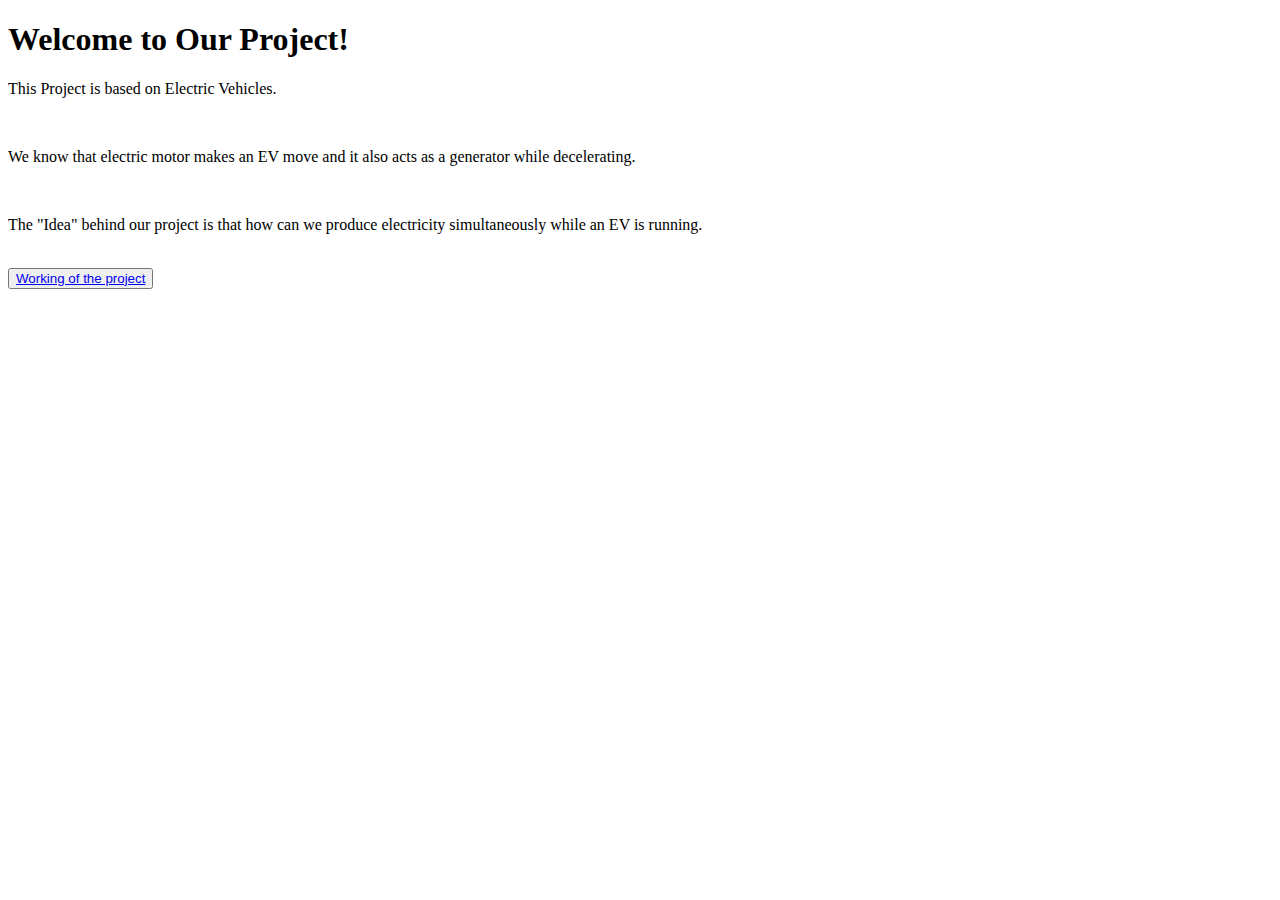
<file: index.html>
<!DOCTYPE html>
<html lang="en">
<head>
    <meta charset="UTF-8">
    <meta http-equiv="X-UA-Compatible" content="IE=edge">
    <meta name="viewport" content="width=device-width, initial-scale=1.0">
    <title>Introduction</title>
</head>
<body>
    <h1>Welcome to Our Project!</h1>
    <p>This Project is based on Electric Vehicles.</p><br>
    <p>We know that electric motor makes an EV move and it also acts as a generator while decelerating.</p><br>
    <p>The "Idea" behind our project is that how can we produce electricity simultaneously while an EV is running.</p><br>
    <button>
        <a href="Working1.html">Working of the project</a>
    </button>
</body>
</html>
</file>
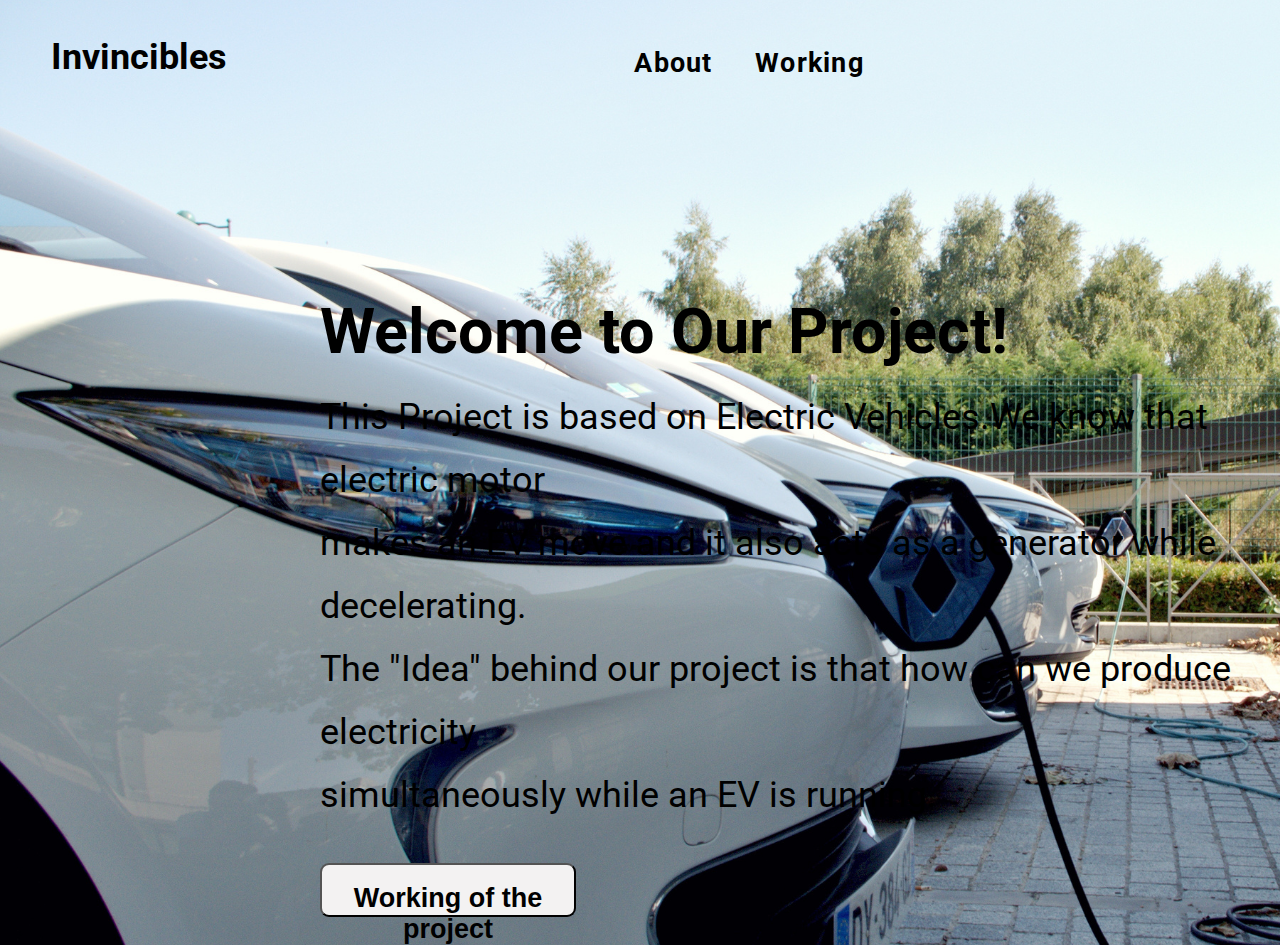
<file: landingpage.html>
<!DOCTYPE html>
<html lang="en">
<head>
    <meta charset="UTF-8">
    <meta http-equiv="X-UA-Compatible" content="IE=edge">
    <meta name="viewport" content="width=device-width, initial-scale=1.0">
    <title>Introduction</title>
    <link rel="stylesheet" href="laandingpage.css">
    <link rel="preconnect" href="https://fonts.googleapis.com">
    <link rel="preconnect" href="https://fonts.gstatic.com" crossorigin>
    <link href="https://fonts.googleapis.com/css2?family=Roboto&display=swap" rel="stylesheet">
</head>
<body>
    <nav>
        <h2>Invincibles</h2>
        <ul>
            <li></li>
            <li><a href="landingpage.html">About</a></li>
            <li><a href="working.html">Working</a></li>
           
        </ul>
    </nav>
    <h1>Welcome to Our Project!</h1>
    <p>This Project is based on Electric Vehicles.We know that electric motor<br>makes an EV move and it also acts as a generator while decelerating.<br>
    The "Idea" behind our project is that how can we produce electricity<br>simultaneously while an EV is running.</p>
    <button id="btn"><a href="working.html">Working of the project</a></button>
</body>
</html>
</file>
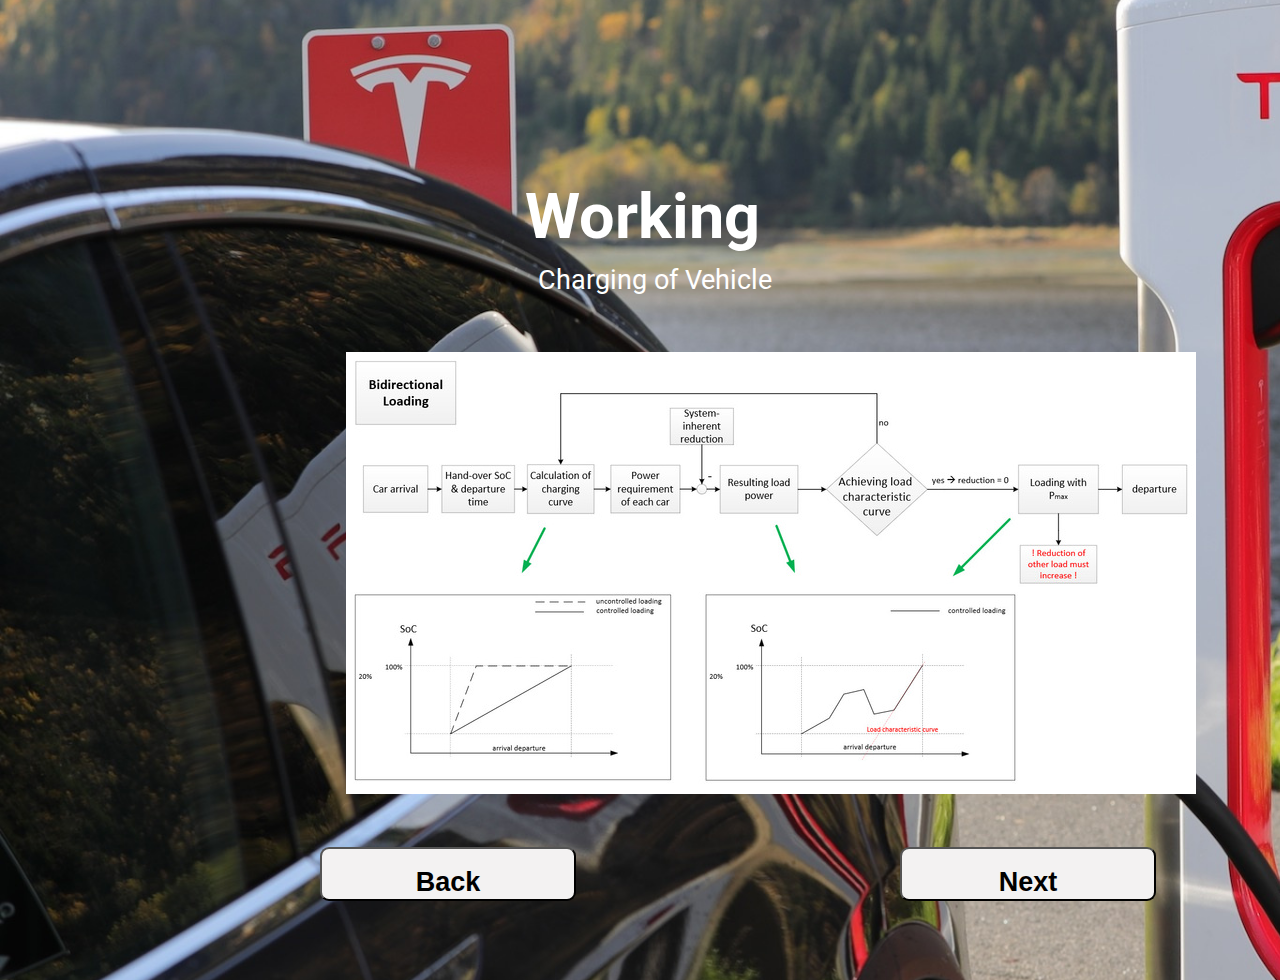
<file: Working1.html>
<!DOCTYPE html>
<html lang="en">
<head>
    <style>
        .center{
        display: flex;
        justify-content: center;
        align-items: center;
        height: 200px;
        border: 3px solid green;
}
    </style>
    <meta charset="UTF-8">
    <meta http-equiv="X-UA-Compatible" content="IE=edge">
    <meta name="viewport" content="width=device-width, initial-scale=1.0">
    <title>Working</title>
    <link rel="stylesheet" href="working.css">
    <link rel="preconnect" href="https://fonts.googleapis.com">
    <link rel="preconnect" href="https://fonts.gstatic.com" crossorigin>
    <link href="https://fonts.googleapis.com/css2?family=Roboto&display=swap" rel="stylesheet">
</head>
<body>
    <h1 style="color: white;">Working</h1>
    <p style="margin-left: 42%; color: white;">Charging of Vehicle</p>
    
    <div>
        <img src="graph1.jpeg" alt="">
        <br>
        
    </div>
    
    <button id="btn">
        <a href="working.html" style="color: black">Back</a>
    </button>
    <button id="btn">
        <a href="Working2.html" style="color: black">Next</a>
    </button>
</body>
</html>
</file>
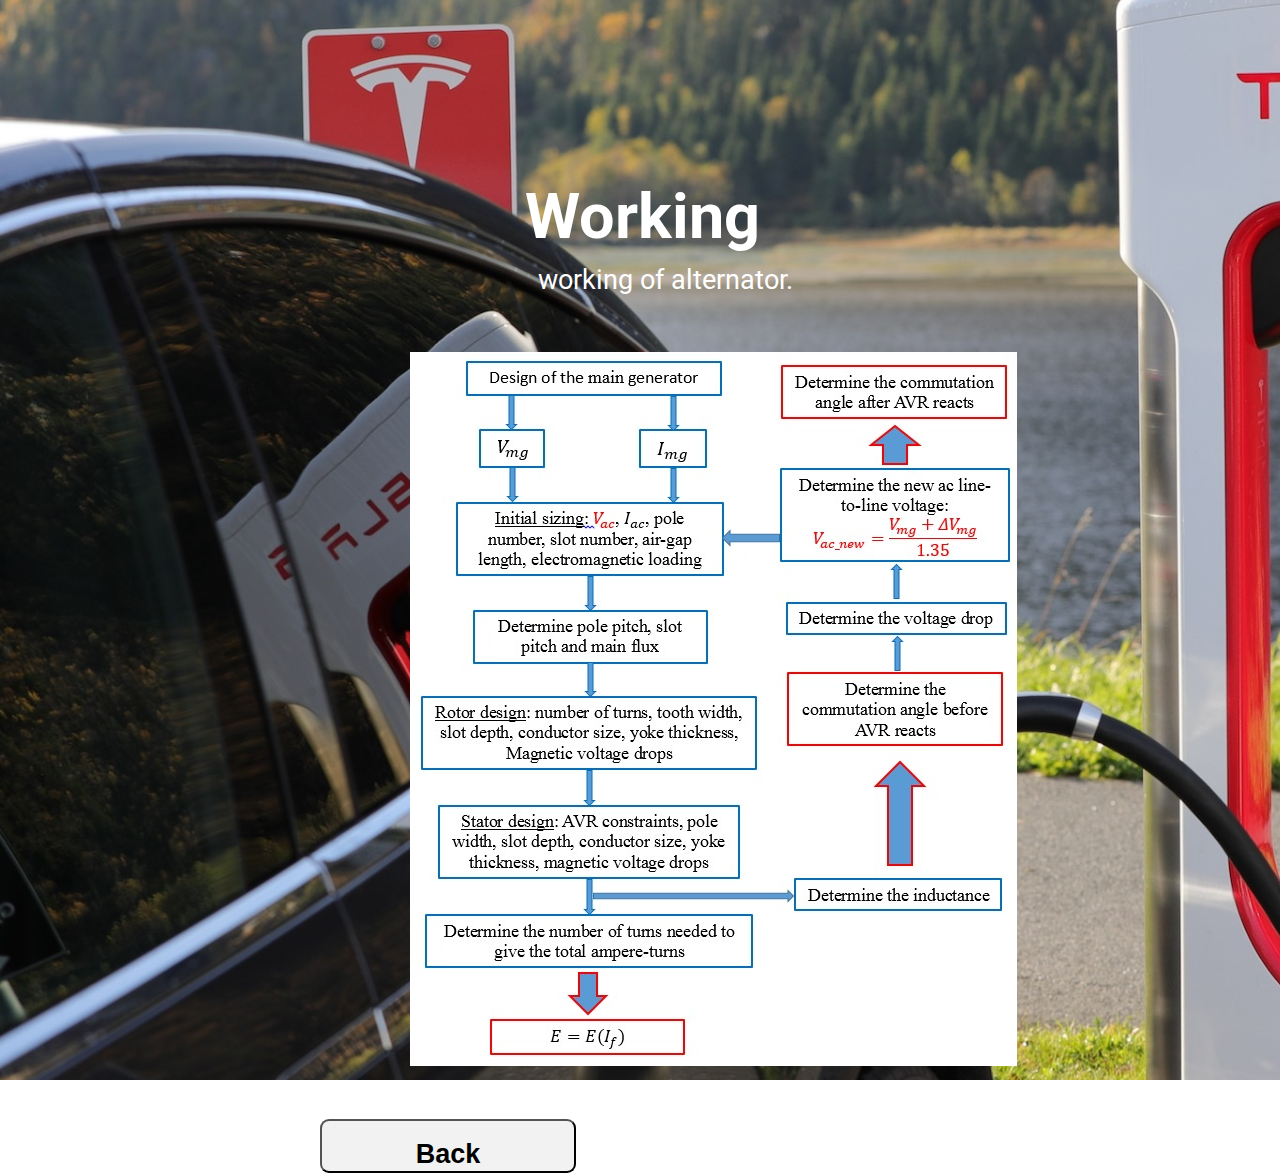
<file: Working2.html>
<!DOCTYPE html>
<html lang="en">
<head>
    <meta charset="UTF-8">
    <meta http-equiv="X-UA-Compatible" content="IE=edge">
    <meta name="viewport" content="width=device-width, initial-scale=1.0">
    <title>Working2</title>
    <link rel="stylesheet" href="working.css">
    <link rel="preconnect" href="https://fonts.googleapis.com">
    <link rel="preconnect" href="https://fonts.gstatic.com" crossorigin>
    <link href="https://fonts.googleapis.com/css2?family=Roboto&display=swap" rel="stylesheet">
</head>
<body>
    <h1 style="color: white;">Working</h1>
    <p style="color: white; margin-left: 42%;">working of alternator.</p>
    <div style="margin-left: 32%;">
        <img src="graph2.jpeg" alt="graph2">
    </div>
    <button id="btn">
        <a href="Working1.html" style="color: black; width: 250px;">Back</a>
    </button>
</body>
</html>
</file>
<file: laandingpage.css>
*{
    padding:0px;
    margin:0px;
}
body{
    /* overflow: hidden; */
    background:url(img.png) no-repeat;
    height: 800px;
    font-family: 'Roboto', 'sans-serif';
}
h1{
    color: black;
    font-size: 7vh;
    margin-top: 20vh;
    margin-left: 25vw;
    opacity: 1;
}
nav{
    display: flex;
    flex-direction: row;
    /* position: static; */
}

nav ul{
    flex: 1;
    text-align: center;
    padding-right: 4vw;
    
}
nav ul li{
    display: inline-block;
    list-style: none;
    margin:4vh 1.5vw;
}
nav ul li a{
    color: black;
    text-decoration: none;
    letter-spacing: 0.1vw;
    font-size: 3vh;
    font-weight: bolder;
}
nav li a:hover{
    color: rgb(236, 235, 235);
}
p{
    margin-top: 2vh;
    margin-left: 25vw;
    line-height: 7vh;
    opacity: 3;
    font-size: 4vh;
}
#btn {
    margin-left: 25vw;
    margin-top: 4vh;
    width: 20vw;
    height: 6vh;
    /* border: 1px solid black; */
    border-radius: 1vh;
    background: rgb(243, 242, 242);
    color: black;
    padding: 2vw ;
    padding-top: 2vh;
}
#btn a{
    text-decoration: none;
    color: black;
    font-size: 3vh;
    font-weight: bolder;
    opacity: 2;
}
#btn:hover{
    background-color:rgb(173, 173, 173);
}
h2{
    margin-top: 4vh;
    margin-left: 4vw;
    font-size:4vh;
}
</file>
<file: working.css>
*{
    padding:0px;
    margin:0px;
}
body{
    /* overflow: hidden; */
    background:url(img2.png) no-repeat;
    height: 800px;
    font-family: 'Roboto', 'sans-serif';
}
h1{
    color: black;
    font-size: 7vh;
    margin-top: 20vh;
    margin-left: 41vw;
    opacity: 1;
}
nav{
    display: flex;
    flex-direction: row;
    /* position: static; */
}
nav img{
    width: 6vw;
    
    margin-left: 8vw;
    margin-top:0vh ;
}
nav ul{
    flex: 1;
    text-align: center;
    padding-right: 4vw;
    
}
nav ul li{
    display: inline-block;
    list-style: none;
    margin:5vh 1.5vw;
}
nav ul li a{
    color: black;
    text-decoration: none;
    letter-spacing: 0.1vw;
    font-size: 3vh;
    font-weight: bolder;
}
h2{
    margin-top: 4vh;
    margin-left: 4vw;
    font-size:4vh;
}
p{
    margin-left: 23vw;
    line-height: 6vh;
    font-size: 3vh;
}
video{
    margin-left: 27vw;
    margin-top: 6vh;
}
div{
    margin-top: 5vh;
    margin-left: 27vw;
    /* background-color: rgb(240, 240, 240); */
    line-height: 5vh;
}
nav li a:hover{
    color: rgb(240, 238, 238);
}
/* button{
    margin-top: 30px;
    font-size: 30px;
    background-color: rgb(61, 61, 61);
    outline-style: solid;
    outline-color: white;
    border-radius: 10px;
    outline-width: 5px;
} */
#btn {
    margin-left: 25vw;
    margin-top: 4vh;
    width: 20vw;
    height: 6vh;
    /* border: 1px solid black; */
    border-radius: 1vh;
    background: rgb(243, 242, 242);
    color: black;
    padding: 2vw ;
    padding-top: 2vh;
}
#btn a{
    text-decoration: none;
    color: black;
    font-size: 3vh;
    font-weight: bolder;
    opacity: 2;
}
#btn:hover{
    background-color:rgb(173, 173, 173);
}
</file>
